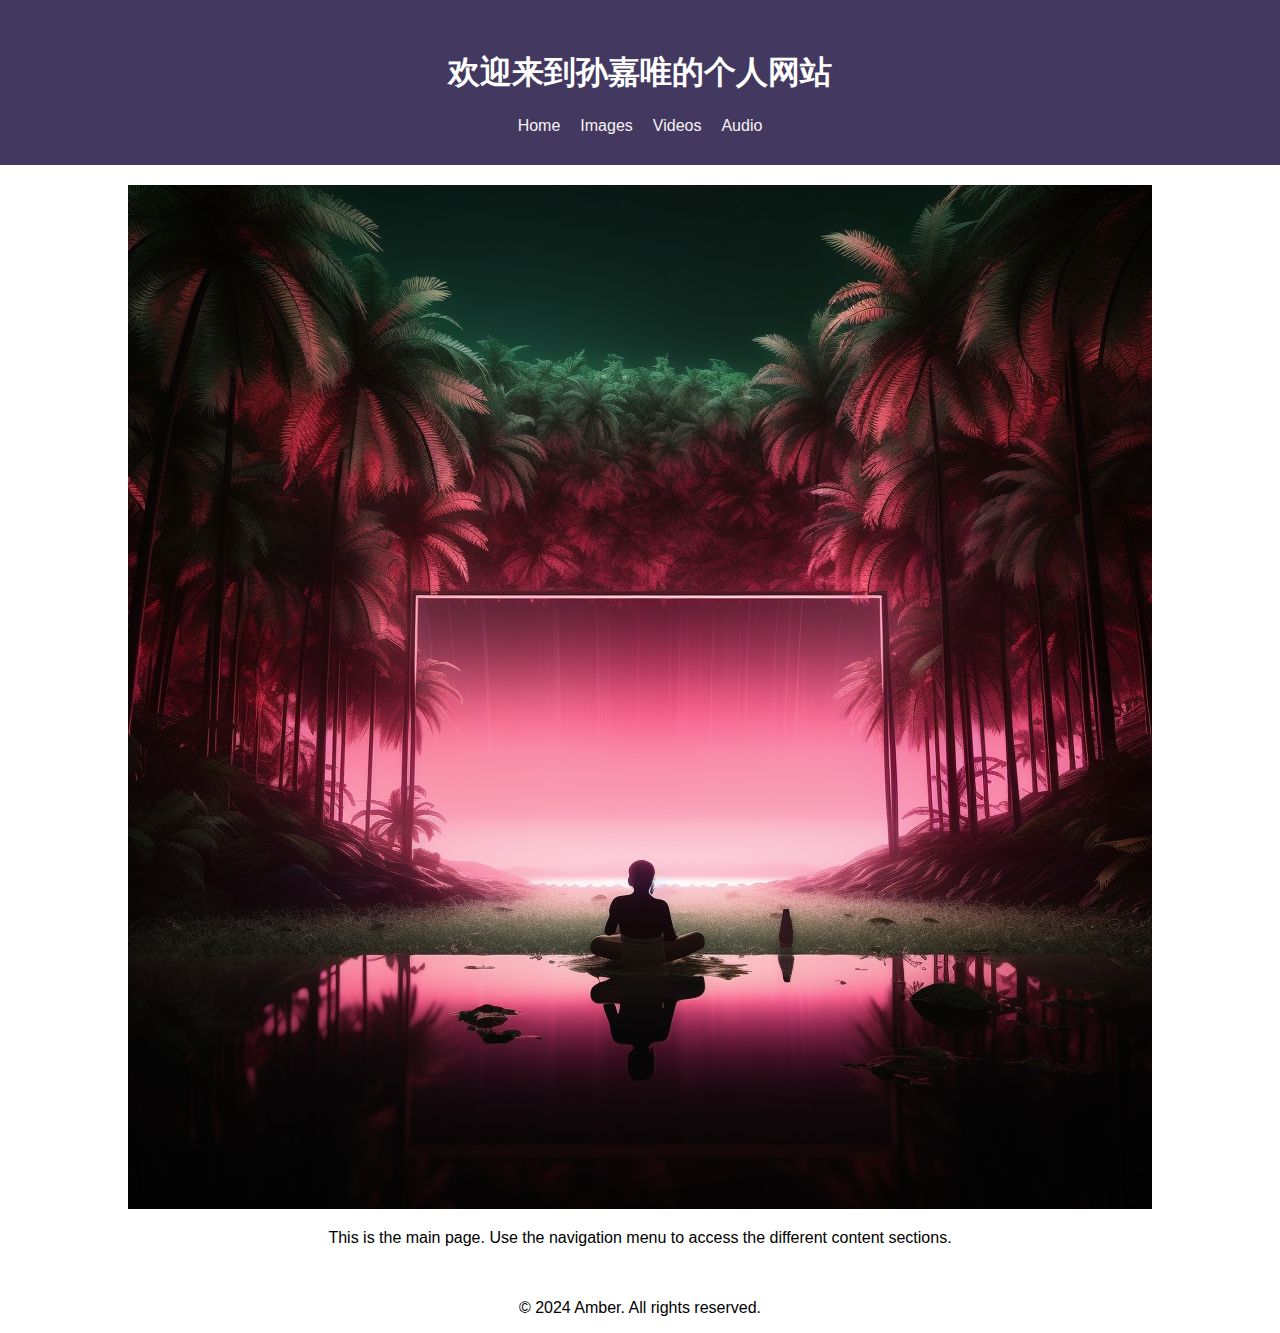
<file: index.html>
<!DOCTYPE html>
<html lang="en">
<head>
    <meta charset="UTF-8">
    <meta name="viewport" content="width=device-width, initial-scale=1.0">
    <title>My Simple Web Page</title>
    <link rel="stylesheet" href="styles.css">
</head>
<body>
    <header>
        <div class="header-content">
            <h1>欢迎来到孙嘉唯的个人网站</h1>
            <nav>
                <ul>
                    <li><a href="index.html">Home</a></li>
                    <li><a href="images.html">Images</a></li>
                    <li><a href="videos.html">Videos</a></li>
                    <li><a href="audio.html">Audio</a></li>
                </ul>
            </nav>
        </div>
    </header>

    <main>
        <div class="main-content">
            <img src="img/17.PNG" alt="Your Image">
            <p>This is the main page. Use the navigation menu to access the different content sections.</p>
        </div>
    </main>

    <footer>
        <p>&copy; 2024 Amber. All rights reserved.</p>
    </footer>
</body>
</html>
</file>
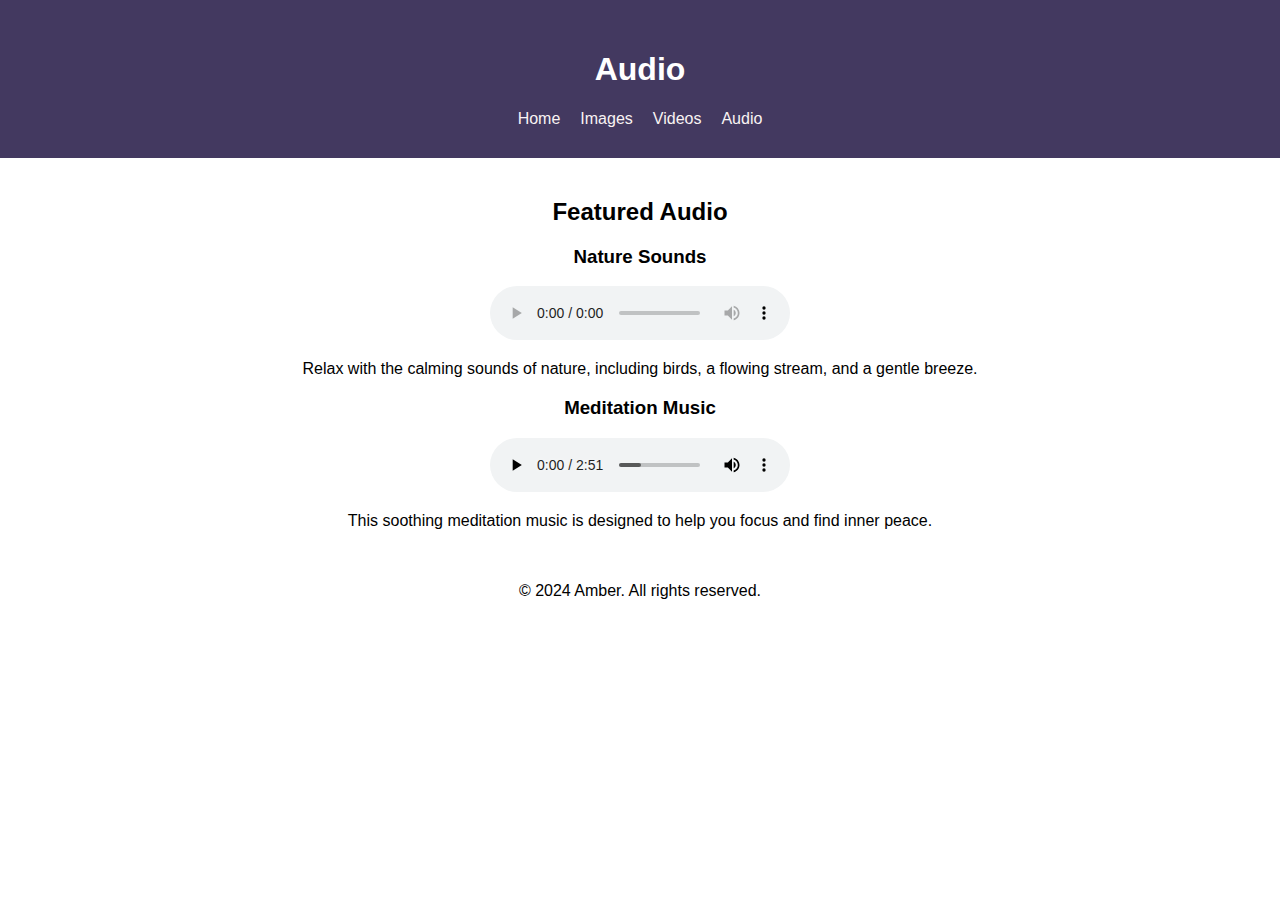
<file: audio.html>
<!DOCTYPE html>
<html lang="en">
<head>
    <meta charset="UTF-8">
    <meta name="viewport" content="width=device-width, initial-scale=1.0">
    <title>Audio</title>
    <link rel="stylesheet" href="styles.css">
</head>
<body>
    <header>
        <h1>Audio</h1>
        <nav>
            <ul>
                <li><a href="index.html">Home</a></li>
                <li><a href="images.html">Images</a></li>
                <li><a href="videos.html">Videos</a></li>
                <li><a href="audio.html">Audio</a></li>
            </ul>
        </nav>
    </header>

    <main>
        <section>
            <h2>Featured Audio</h2>
            <article>
                <h3>Nature Sounds</h3>
                <audio controls>
                    <source src="audio.html" type="audio/mpeg">
                    Your browser does not support the audio element.
                </audio>
                <p>Relax with the calming sounds of nature, including birds, a flowing stream, and a gentle breeze.</p>
            </article>
            <article>
                <h3>Meditation Music</h3>
                <audio controls>
                    <source src="audio/Lost in Spotlight .mp3" type="audio/mpeg">
                    Your browser does not support the audio element.
                </audio>
                <p>This soothing meditation music is designed to help you focus and find inner peace.</p>
            </article>
        </section>
    </main>

    <footer>
        <p>&copy; 2024 Amber. All rights reserved.</p>
    </footer>
</body>
</html>
</file>
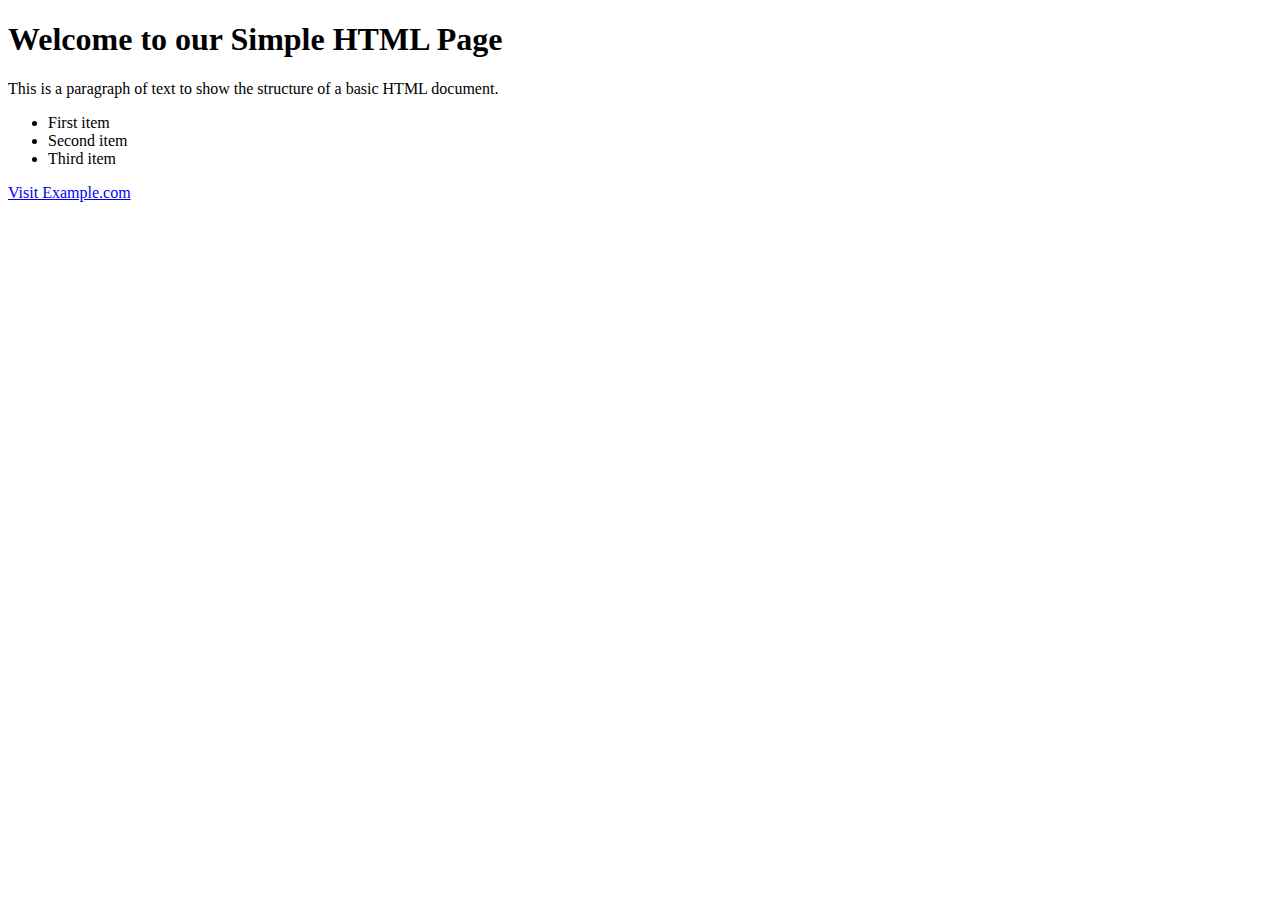
<file: intex.html>
<!DOCTYPE html>
<html lang="en">
<head>
    <meta charset="UTF-8">
    <meta name="viewport" content="width=device-width, initial-scale=1.0">
    <title>Simple HTML Page</title>
</head>
<body>
    <h1>Welcome to our Simple HTML Page</h1>
    <p>This is a paragraph of text to show the structure of a basic HTML document.</p>
    <ul>
        <li>First item</li>
        <li>Second item</li>
        <li>Third item</li>
    </ul>
    <a href="https://www.example.com">Visit Example.com</a>
</body>
</html>
</file>
<file: styles.css>
body {
  font-family: Arial, sans-serif;
  text-align: center;
  margin: 0;
  padding: 0;
}

header {
  background-color: #433960;
  color: white;
  padding: 30px 0;
}

.header-content {
  text-align: center; /* 将标题文本居中 */
}

nav ul {
  list-style-type: none;
  margin: 0;
  padding: 0;
  display: flex;
  justify-content: center;
}

nav ul li {
  margin: 0 10px;
}

nav ul li a {
  color: #f9f3f3;
  text-decoration: none;
}

nav ul li a:hover {
  color: rgb(225, 106, 62);
}

main {
  padding: 20px;
}

img {
  max-width: 100%;
  height: auto;
}

button {
  background-color: #4CAF50;
  color: white;
  border: none;
  padding: 10px 20px;
  cursor: pointer;
}

button:hover {
  background-color: #45a049;
}
</file>
